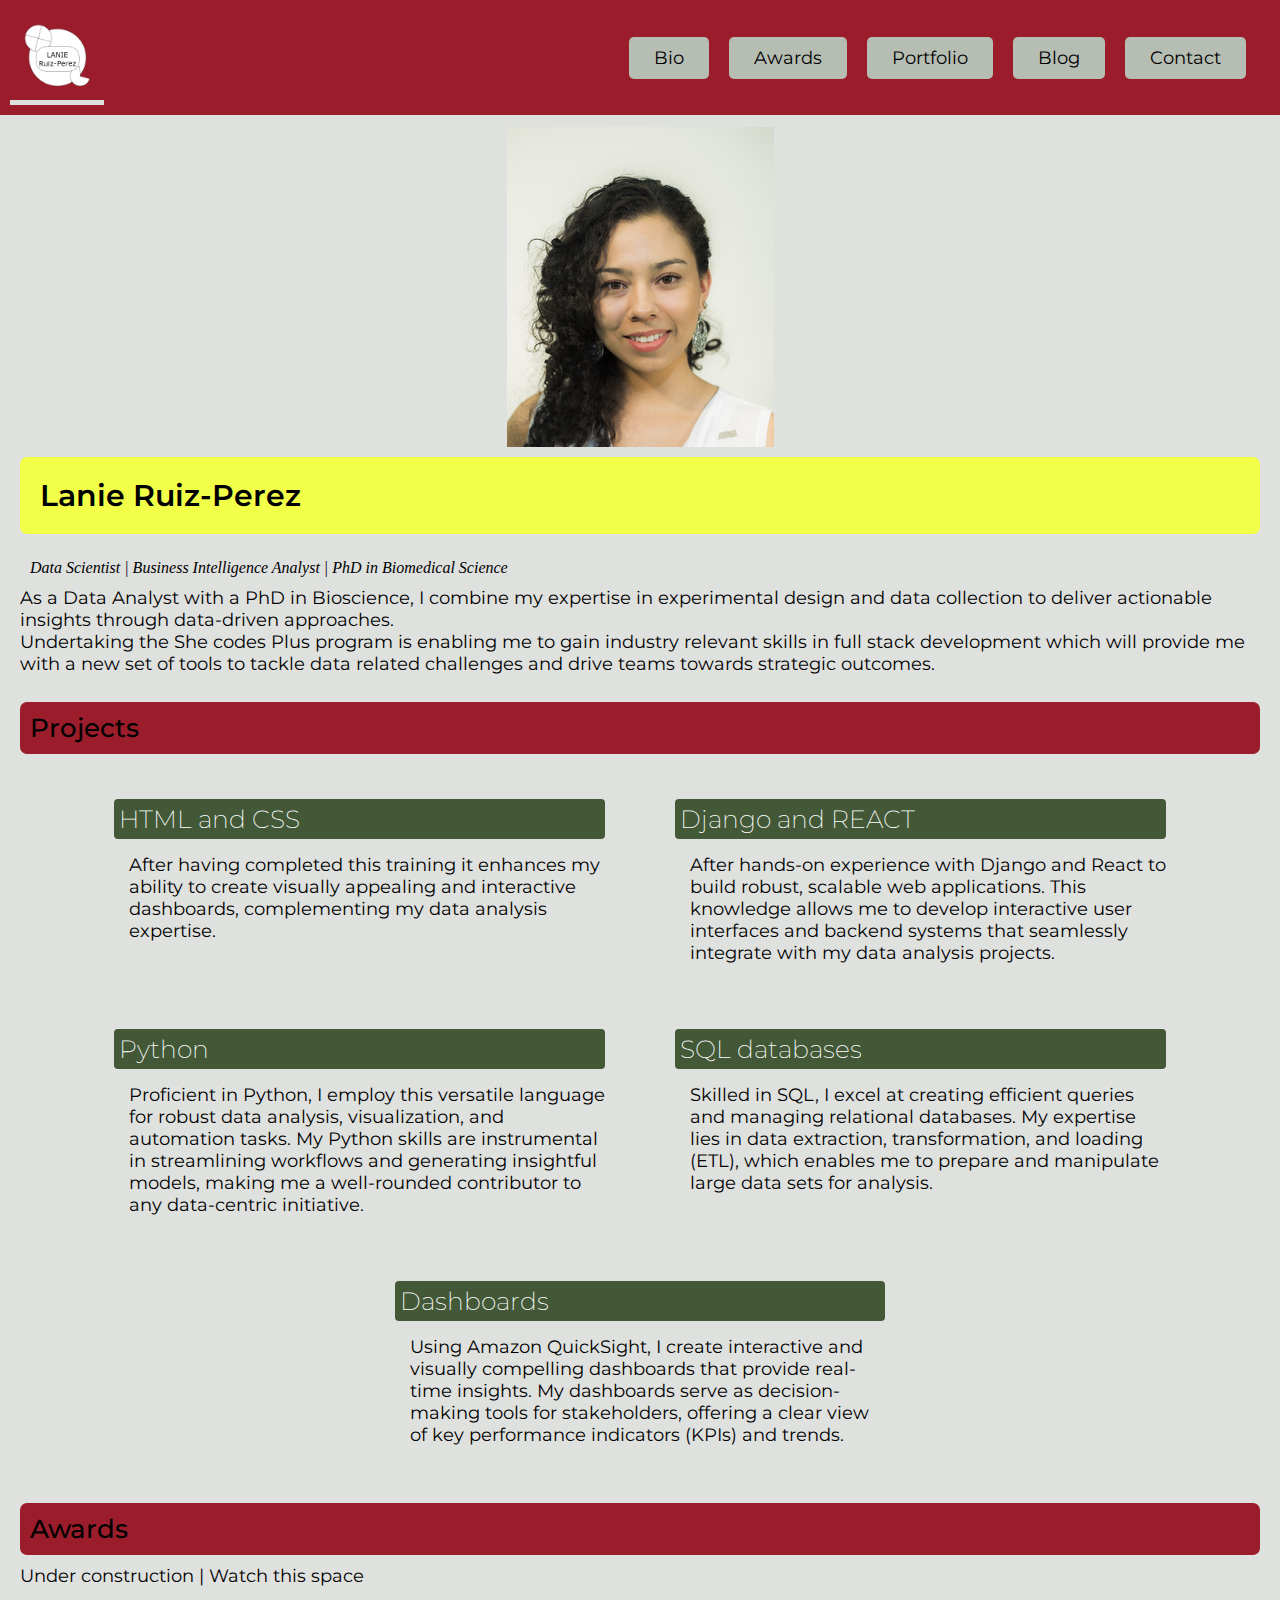
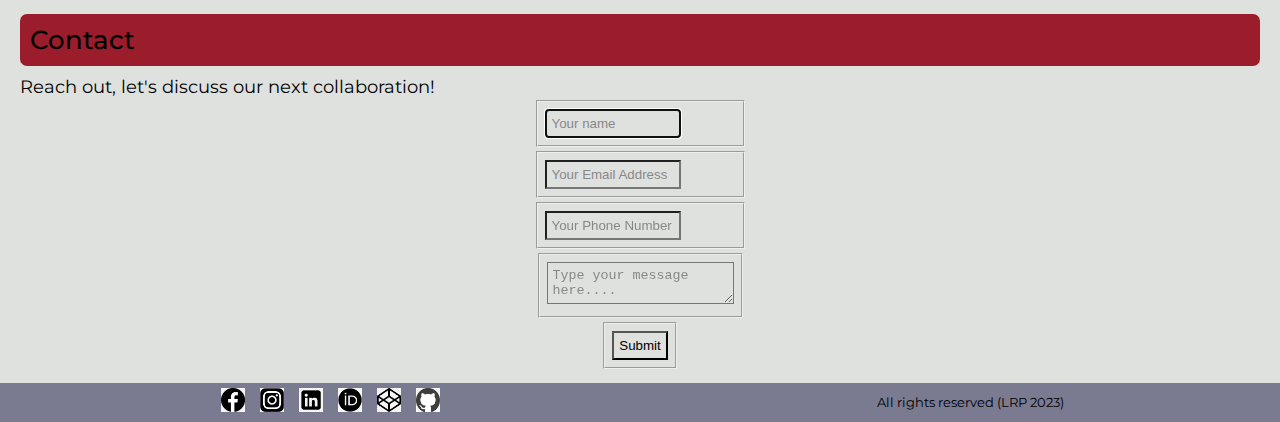
<file: index.html>
<!DOCTYPE html>
<html lang="en">
<head>
  <link rel="preconnect" href="https://fonts.googleapis.com">
  <link rel="preconnect" href="https://fonts.gstatic.com" crossorigin>
  <link href="https://fonts.googleapis.com/css2?family=Montserrat:ital,wght@0,200;0,300;0,400;0,600;1,200&display=swap" rel="stylesheet">
  <meta charset="UTF-8">
  <meta name="viewport" content="width=device-width, initial-scale=1.0">
  <link rel="stylesheet" href="styles.css">
  <title>LRP-Portfolio</title>
</head>
<body>
  <header>
    <div class="logo-div">
      <a href="index.html"> 
        <img  src="images/Logo-LRP-v1.png" id="logopng"/>
      </a>
    </div>
    <div >
      <nav class="links-header">
        <a class="header-button" href="index_1.html">Bio</a>
        <a class="header-button" href="">Awards</a>
        <a class="header-button" href="#Portfolio">Portfolio</a>
        <a class="header-button" href="">Blog</a>
        <a class="header-button" href="#contactForm">Contact</a>
      </nav>
    </div>
  </header>
  <main>
    <section id="hero">
      <img src="images/001 (1).jpg" id="headshot"/> 
      <div id="bio">
        <h1>
          Lanie Ruiz-Perez
        </h1>
        <h6> Data Scientist | Business Intelligence Analyst | PhD in Biomedical Science </h6>
        <p>
          As a Data Analyst with a PhD in Bioscience, 
          I combine my expertise in experimental design 
          and data collection to deliver actionable insights 
          through data-driven approaches.
          <br>
          Undertaking the <span class="emphasis">She codes Plus</span> program is enabling me to 
          gain industry relevant skills in full stack development
          which will provide me with a new set of tools to tackle
          data related challenges and drive teams towards strategic 
          outcomes.
        </p>
      </div>
    </section>
    <section id="Portfolio">
      <h2>
        Projects
      </h2>
      <div id="projects">
        <!-- flex here -->
        <article class="project" id="proj1">
          <!-- project 1 -->
          <h3>HTML and CSS</h3>
          <p> After having completed this training it enhances my ability to 
            create visually appealing and interactive dashboards, 
            complementing my data analysis expertise.</p>
          </article>
          <article class="project" id="proj2">
            <!-- project 2 -->
            <h3> Django and REACT</h3>
            <p> After hands-on experience with Django and React to build robust, 
              scalable web applications. This knowledge allows me to develop
              interactive user interfaces and backend systems that 
              seamlessly integrate with my data analysis projects.
            </p>
          </article>
          <article class="project" id="proj3">
            <!-- project 3 -->
            <h3> Python </h3>
            <p>Proficient in Python, I employ this versatile language 
              for robust data analysis, visualization, and automation tasks.
              My Python skills are instrumental in streamlining workflows
              and generating insightful models, making me a well-rounded 
              contributor to any data-centric initiative.
            </p>
          </article>
          <article class="project" id="proj4">
            <!-- project 4 -->
            <h3> SQL databases </h3>
            <p> Skilled in SQL, I excel at creating efficient queries and
              managing relational databases. My expertise lies in data 
              extraction, transformation, and loading (ETL), which 
              enables me to prepare and manipulate large data sets 
              for analysis. </p>
            </article>
            <article class="project" id="proj5"> 
              <h3> Dashboards </h3>
              <p> Using Amazon QuickSight, I create interactive 
                and visually compelling dashboards that provide real-time 
                insights. My dashboards serve as decision-making tools 
                for stakeholders, offering a clear view of key performance 
                indicators (KPIs) and trends.</p>
              </article>                
            </div>
          </section>
          <section id="Awards">
            <h2>Awards</h2>
            <p> Under construction | Watch this space </p>
            <div>
              <!-- flex here -->
              <article>
                <!-- award 1 -->
              </article>
              <article>
                <!-- award 2 -->
              </article>
              <article>
                <!-- award 3 -->
              </article>
            </div>
          </section>
          <section id="contactForm">
            <h2>Contact</h2>
            <p>Reach out, let's discuss our next collaboration!</p>
            <form  action="https://formspree.io/f/xvojdqrd"
            method="POST" id="formContainer">
              <fieldset>
                <input name="userName" placeholder="Your name" type="text" tabindex="1" required autofocus>
              </fieldset>
              <fieldset>
                <input name="useremail" placeholder="Your Email Address" type="email" tabindex="2" required>
              </fieldset>
              <fieldset>
                <input name="userphone" placeholder="Your Phone Number (optional)" type="tel" tabindex="3" required>
              </fieldset>
<!--               <fieldset>
                <input placeholder="Your Web Site (optional)" type="url" tabindex="4">
              </fieldset> -->
              <fieldset>
                <textarea name="usermessage" placeholder="Type your message here...." tabindex="5" required></textarea>
              </fieldset>
              <fieldset>
                <button name="submit" type="submit" id="contact-submit" data-submit="...Sending">Submit</button>
              </fieldset>
             </form>
        </section>
      </main>
      <footer>
        <div class="footer-container">
          <nav >
            <a class="footerIcon" href="https://www.facebook.com/lanie.ruiz.9/"><img src="images/footer/facebook-logo.png"/></a>
            <a class="footerIcon" href="https://www.instagram.com/lanie.ruiz/"><img src="images/footer/instagram-logo.png"/></a>
            <a class="footerIcon" href="https://www.linkedin.com/in/lanie-ruizperez/"><img src="images/footer/linkedin-icon.png"/></a>
            <a class="footerIcon" href=""><img src="images/footer/orcid-brands-icon.png"/></a>
            <a class="footerIcon" href="https://codepen.io/Lanie-Ruiz"><img src="images/footer/codepen-thumbnail.png"></a> 
            <a class="footerIcon" href="https://github.com/lruizper"><img src="images/footer/github-icon.png"></a>   
          </nav>
          <p>
            All rights reserved (LRP 2023)
          </p>
        </div>
      </footer>
    </body>
    </html>
</file>
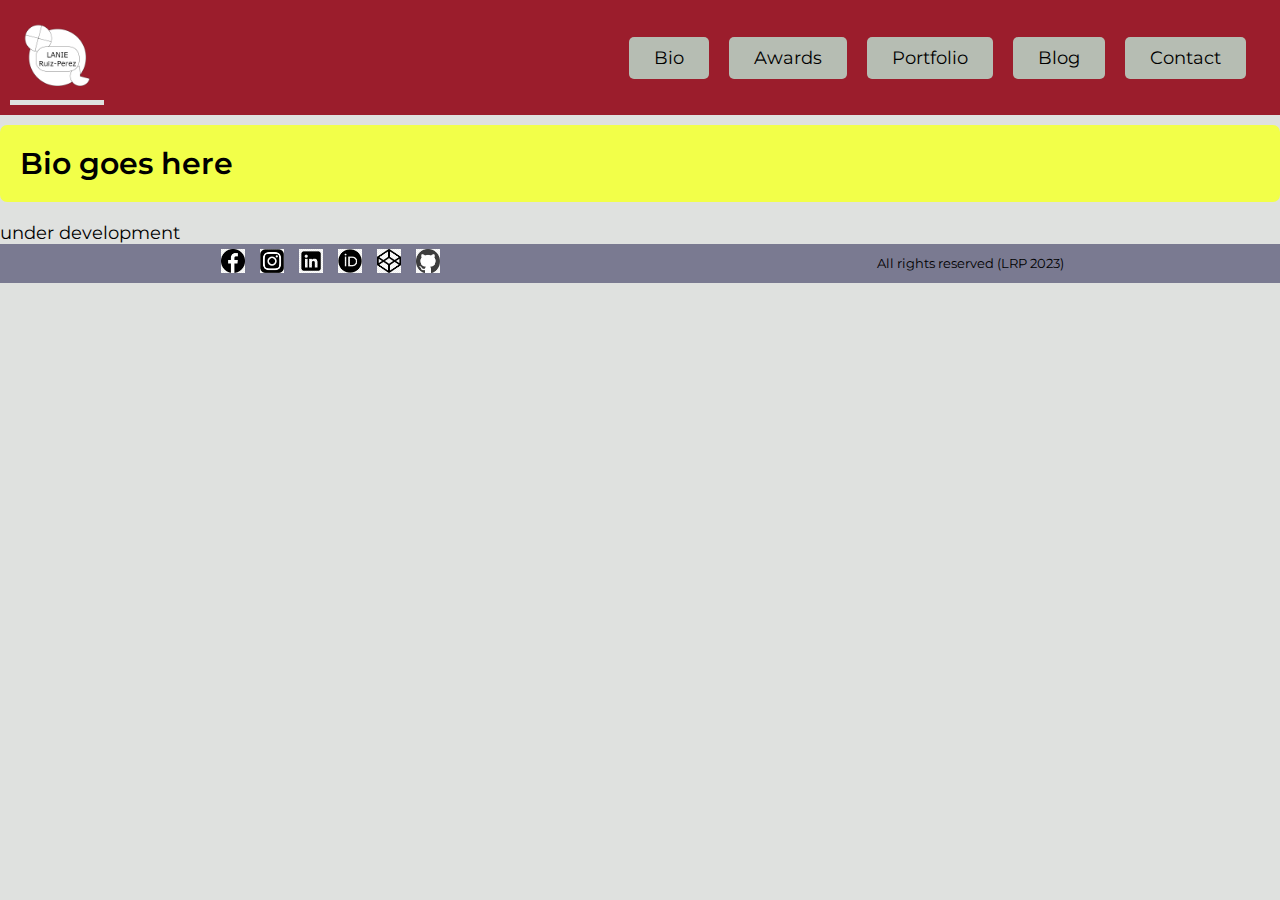
<file: index_1.html>
<!DOCTYPE html>
<html lang="en">
    <head>
        <link rel="preconnect" href="https://fonts.googleapis.com">
        <link rel="preconnect" href="https://fonts.gstatic.com" crossorigin>
        <link href="https://fonts.googleapis.com/css2?family=Montserrat:ital,wght@0,200;0,300;0,400;0,600;1,200&display=swap" rel="stylesheet">
        <meta charset="UTF-8">
        <meta name="viewport" content="width=device-width, initial-scale=1.0">
        <link rel="stylesheet" href="styles.css">
        <title>Bio</title>
    </head>
<body>
  <header>
    <div class="logo-div">
      <a href="index.html"> 
        <img  src="images/Logo-LRP-v1.png" id="logopng"/>
      </a>
    </div>
    <div >
      <nav class="links-header">
        <a class="header-button" href="index_1.html">Bio</a>
        <a class="header-button" href="">Awards</a>
        <a class="header-button" href="#Portfolio">Portfolio</a>
        <a class="header-button" href="">Blog</a>
        <a class="header-button" href="#contactForm">Contact</a>
      </nav>
    </div>
  </header>
    <main>
        <!-- content goes here!! -->
        <h1> Bio goes here</h1>
        <p> under development</p>
    </main>
    <footer>
        <div class="footer-container">
          <nav >
            <a class="footerIcon" href="https://www.facebook.com/lanie.ruiz.9/"><img src="images/footer/facebook-logo.png"/></a>
            <a class="footerIcon" href="https://www.instagram.com/lanie.ruiz/"><img src="images/footer/instagram-logo.png"/></a>
            <a class="footerIcon" href="https://www.linkedin.com/in/lanie-ruizperez/"><img src="images/footer/linkedin-icon.png"/></a>
            <a class="footerIcon" href=""><img src="images/footer/orcid-brands-icon.png"/></a>
            <a class="footerIcon" href="https://codepen.io/Lanie-Ruiz"><img src="images/footer/codepen-thumbnail.png"></a> 
            <a class="footerIcon" href="https://github.com/lruizper"><img src="images/footer/github-icon.png"></a>   
          </nav>
          <p>
            All rights reserved (LRP 2023)
          </p>
        </div>
      </footer>
</body>
</html>
</file>
<file: styles.css>
/* use this to debug */
/* 
*{
  border: 1px solid black;
  background-color: #dfe1df;
} */

/* reset default styles */
html {
  box-sizing: border-box;
}
*, *:before, *:after {
  box-sizing: inherit;
  background-color: #dfe1df;
}
body, h1, h2, h3, h4, h5, h6, p, ol, ul {
  margin: 0;
  padding: auto;
  font-weight: normal;
}
ol, ul {
  list-style: none;
}
img {
  max-width: 100%;
  height: auto;
}


/* style guide */
:root {
  --color0: black ;
  --color1: #F2FF49;
  --color2: #9B1D2C;
  --color3: #B6BDB3;
  --color4: #425837;
  --color5: #3B2951;
  --color6: #7a7a91;
  /*  inherited colors  */
  --text: var(--color0);
}

/* font style */
html, body {
  font-family: "Montserrat", sans-serif;
  font-size:18px;
}

/* heading styles */
h1 {
  font-family: 'Montserrat', serif;
  font-size:30px;
  font-weight: 600;
  margin-top: 10px;
  margin-bottom: 20px;
  padding: 20px;
  background-color: var(--color1);
  border-color: var(--color0);
  border-width: 3px;
  border-radius: 7px;
}
h2 {
  font-family: 'Montserrat', serif;
  font-size:26px;
  font-weight: 500;
  padding: 10px;
  margin-top: 5px;
  margin-bottom: 10px;
  background-color: #9B1D2C;
  border-color: var(--color0);
  border-width: 3px;
  border-radius: 7px;
}
h3 {
  font-family: 'Montserrat', sans-serif;
  font-size:25px;
  font-weight: 200;
  margin: 15px;
  padding: 5px;
  background-color: var(--color4);
  color: white;
  border-color: var(--color0);
  border-width: 3px;
  border-radius: 4px;
}
h4 {
  font-family: 'Montserrat Slab', sans-serif;
  font-size:24px;
  font-style: italic, bold;
  padding: auto;
}
h5{
  font-family: 'Montserrat Slab', sans-serif;
  font-size:22px;
  font-style: italic;
  font-weight: 200;
}
h6{
  font-family: 'Montserrat Slab', serif;
  font-size:16px;
  font-style: italic;
  font-weight: 200;
  margin: 5px;
  padding: 5px;
}

/* HEADER */
header{ padding: 10px;
  display: flex;
  /* flex-wrap: wrap; */
  flex-direction: column;
  justify-content: flex-start;
  align-items: center;
  background-color: var(--color2);
}
.logo-div{
  /* height: 15vh; */
  /* padding: 5px; */
  display: flex;
  flex-wrap: wrap;
  flex-direction: row;
  justify-content: flex-start;
  align-items: center;
}
#logopng{ padding: 10px ;
  height: 10vh ;
  background-color: var(--color2);}
  
.links-header{
    background-color: var(--color2);
    width: 90vw;
    /* padding: 5px; */
    display: flex;
    flex-direction: row;
    flex-wrap: wrap;
    justify-content: space-between;
    align-items: center;
  }
.header-button{
    border-radius: 5px;
    height: fit-content;
    color: var(--color0);
    text-decoration: none;
    size: 16;
    background-color: var(--color3);
    margin: 0 10px;
    padding: 10px 25px;
    /* text-size-adjust: auto; */
  }
.header-button:hover {
    color: var(--color1);
    -webkit-text-stroke: 0.5px white;
    box-shadow:  4px 4px 6px 0 rgba(255,255,255,.5),
    -4px -4px 6px 0 rgba(116, 125, 136, .2), 
    inset -4px -4px 6px 0 rgba(255,255,255,.5),
    inset 4px 4px 6px 0 rgba(116, 125, 136, .3);
  }
  
  
/* MAIN */
main section{ display: flex;
  flex-direction: column;
    padding: 10px;
    margin: 2px 10px;
    justify-items: center;
  }
  
 #hero {
    display: flex;
    flex-direction: column;
    justify-content: center; 
    align-items: center;     
  }
  
#headshot {
    max-width: 100%;  /* To ensure the image doesn't overflow */
    height: auto;     /* To maintain aspect ratio */
  }

.project {margin: 20px;}
.project p {margin: 10px;
padding-left: 20px;}

form * {
  margin: 2px;
  padding: 5px;
  box-sizing: border-box;
  -webkit-box-sizing: border-box;
  -moz-box-sizing: border-box;
  -webkit-font-smoothing: antialiased;
  -moz-font-smoothing: antialiased;
  -o-font-smoothing: antialiased;
  /* font-smooth: antialiased; */
  text-rendering: optimizeLegibility;
}
  
fieldset input{  width: 100%;}

#contact input[type="text"],
#contact input[type="email"],
#contact input[type="tel"],
#contact input[type="url"],
#contact textarea,
#contact button[type="submit"] {    font: 400 12px/16px "Roboto", Helvetica, Arial, sans-serif;}
#contact button[type="submit"] {
  cursor: pointer;
  width: 100%;
  border: none;
  background: #b58dc2;
  color: #FFF;
  margin: 0 0 5px;
  padding: 10px;
  font-size: 15px;}

 /* #contact button[type="submit"]:hover {
    background: #43A047;
    -webkit-transition: background 0.3s ease-in-out;
    -moz-transition: background 0.3s ease-in-out;
    transition: background-color 0.3s ease-in-out;} */
    #contact button[type="submit"]:active {
      box-shadow: inset 0 1px 3px rgba(0, 0, 0, 0.5);}
    ::-webkit-input-placeholder {
      color: #888;
    }
    :-moz-placeholder {
      color: #888;
    }
    ::-moz-placeholder {
      color: #888;
    }
    :-ms-input-placeholder {
      color: #888;
    }

    /* FOOTER */
footer * {background-color: var(--color6);}
.footer-container { display: flex;
    flex-direction: column;
    align-items: center;
    justify-content: center;
    background-color: var(--color6);
    margin-bottom: 10px 20px;
  }

footer p {font-size: 0.7rem;}
  
.footerIcon img { background-color: var(--color6);
    height: 30px;
    padding: 3px;
    margin: 2px;
  }
  
 
/* MEDIA QUERY FOR LARGER SCREENS */
@media (min-width: 800px){
    header{ 
      flex-direction: row;
    }
    .links-header{
     justify-content: flex-end;
      align-items: center;
    }
    #projects {
      display: flex;
      flex-direction: row;
      flex-wrap: wrap;
      justify-content: center;
      /* align-items: center; */
    }
    .project {
        width: 42%;
        /* margin: 15px; */
      /* height: 40vh; */
    }
    #formContainer {
      width: 70%;
      display: flex;
      flex-direction: column;
      align-items: center;
      justify-content: center;
      /* max-width: 500px; */
      margin: 0 auto;
      position: relative;
    }
    fieldset input{  width: 70%;}

    .footer-container {
      flex-direction: row;
      justify-content: space-around;
    }
  }
</file>
